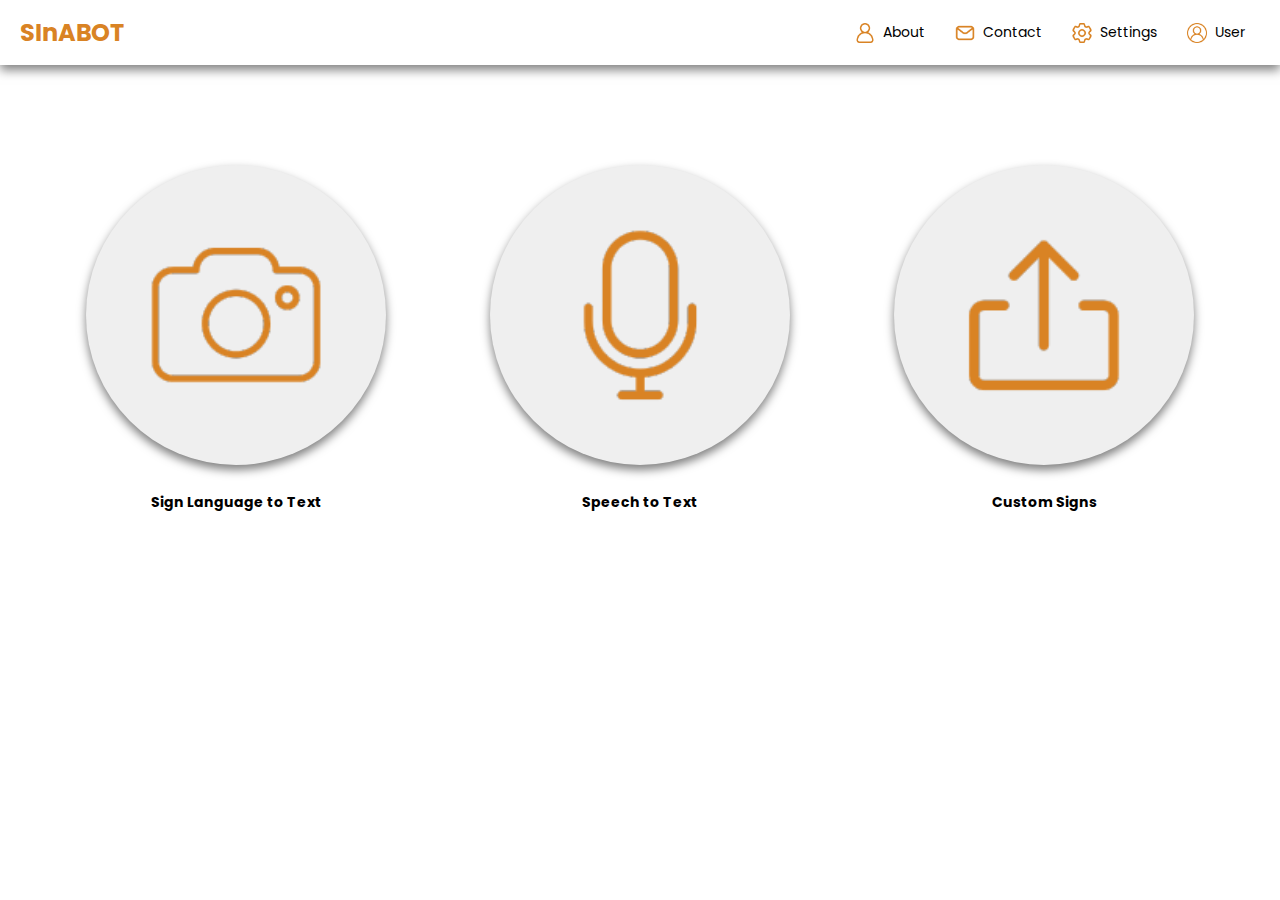
<file: index.html>
<!DOCTYPE html>
<html lang="en">

<head>
	<meta charset="UTF-8">
    <meta name="viewport" content="width=device-width, initial-scale=1.0">
    <title>SInABOT</title>
	<link rel="stylesheet" href="styles.css">
	<link href="https://fonts.googleapis.com/css2?family=Poppins:wght@100;200;300;400;500;600;700;800;900&display=swap" rel="stylesheet">
	<script src="script.js"></script>
</head>

<body>
	<header>
		<div class="logo">SInABOT</div>
		<nav>
            <ul>
                <li><a href="about.html"><img src="profile.png" width="20">About</a></li>
                <li><a href="contact.html"><img src="email.png" width="20">Contact</a></li>
				<li class="sdrop">
					<a href="#settings"><img src="setting.png" width="20">Settings</a>
					<ul class="sdrop-menu">
						<li><a href="acc-setting">Account Settings</a></li>
						<li><a href="subscription">Subscription</a></li>
						<li><a href="language">Language</a></li>
						<li><a href="custom-setting">Custom Settings</a></li>
					</ul>
				</li>
				<li><a href="#user"><img src="user.png" width="20">User</a></li>
            </ul>
        </nav>
	</header>
	
	<section>
		<button class="sign"><br><br><br><br><br><br><br><br><br><br><br><br><br><br><br>Sign Language to Text</button>
		<button class="speech"><br><br><br><br><br><br><br><br><br><br><br><br><br><br><br>Speech to Text</button>
		<button class="custom"><br><br><br><br><br><br><br><br><br><br><br><br><br><br><br>Custom Signs</button>
	</section>
</body>

</html>
</file>
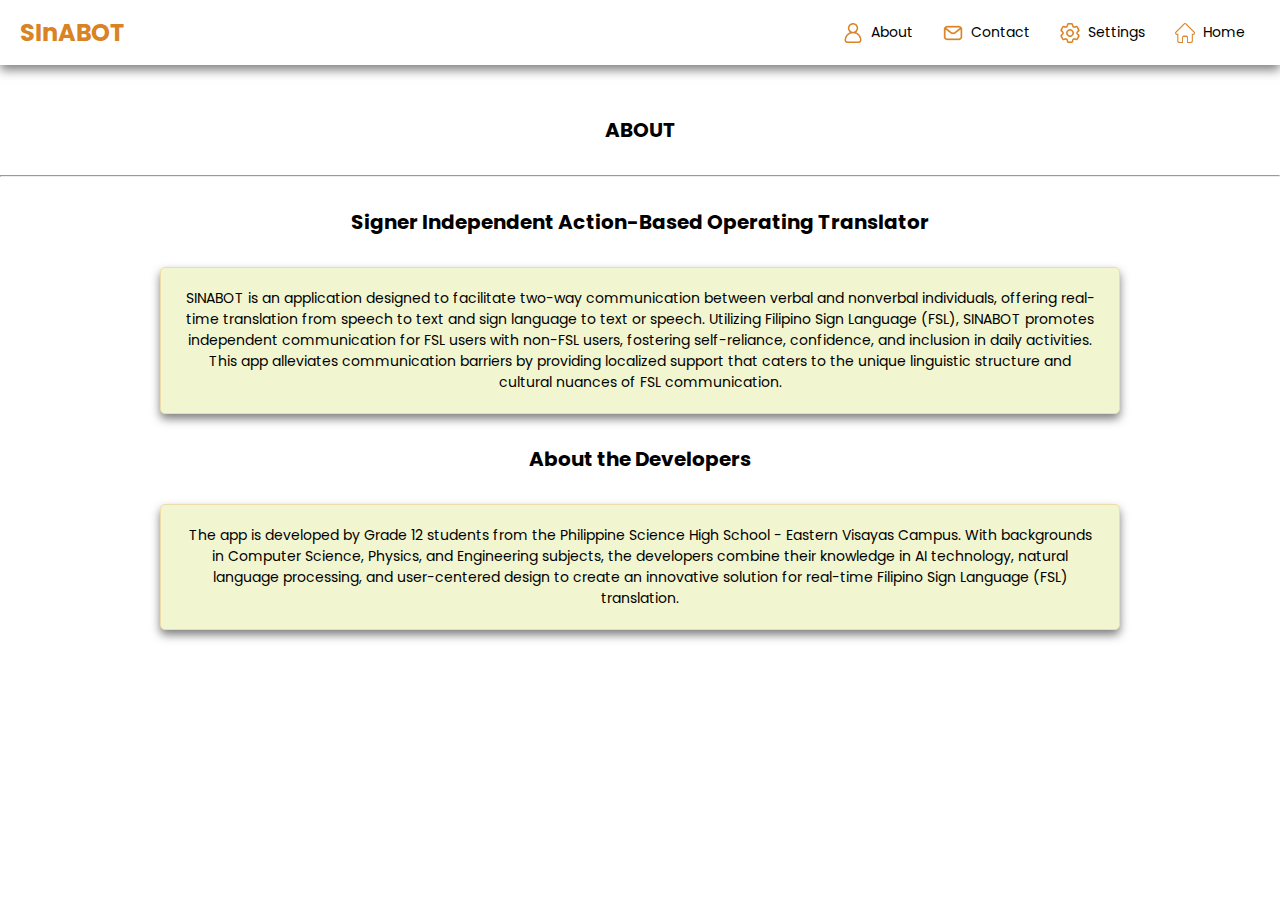
<file: about.html>
<!DOCTYPE html>
<html lang="en">

<head>
	<meta charset="UTF-8">
    <meta name="viewport" content="width=device-width, initial-scale=1.0">
    <title>SInABOT</title>
	<link rel="stylesheet" href="styles.css">
	<link href="https://fonts.googleapis.com/css2?family=Poppins:wght@100;200;300;400;500;600;700;800;900&display=swap" rel="stylesheet">
	<script src="script.js" defer></script>
</head>

<body>
	<header>
		<div class="logo">SInABOT</div>
		<nav>
            <ul>
                <li><a href="about.html"><img src="profile.png" width="20">About</a></li>
                <li><a href="contact.html"><img src="email.png" width="20">Contact</a></li>
				<li class="sdrop">
					<a href="#settings"><img src="setting.png" width="20">Settings</a>
					<ul class="sdrop-menu">
						<li><a href="acc-setting">Account Settings</a></li>
						<li><a href="subscription">Subscription</a></li>
						<li><a href="language">Language</a></li>
						<li><a href="custom-setting">Custom Settings</a></li>
					</ul>
				</li>
				<li><a href="index.html"><img src="home.png" width="20">Home</a></li>
            </ul>
        </nav>
	</header>
	
	<section>
		<p class="ahead">ABOUT<br></p>
		<hr>
		<p class="abody">Signer Independent Action-Based Operating Translator</p>
		<div class="about">
			SINABOT is an application designed to facilitate two-way communication between verbal and nonverbal individuals, offering real-time translation from speech to text and sign language to text or speech. Utilizing Filipino Sign Language (FSL), SINABOT promotes independent communication for FSL users with non-FSL users, fostering self-reliance, confidence, and inclusion in daily activities. This app alleviates communication barriers by providing localized support that caters to the unique linguistic structure and cultural nuances of FSL communication.
		</div>
		<p class="abody">About the Developers</p>
		<div class="about">
			The app is developed by Grade 12 students from the Philippine Science High School - Eastern Visayas Campus. With backgrounds in Computer Science, Physics, and Engineering subjects, the developers combine their knowledge in AI technology, natural language processing, and user-centered design to create an innovative solution for real-time Filipino Sign Language (FSL) translation.
		</div>
	</section>
</body>

</html>
</file>
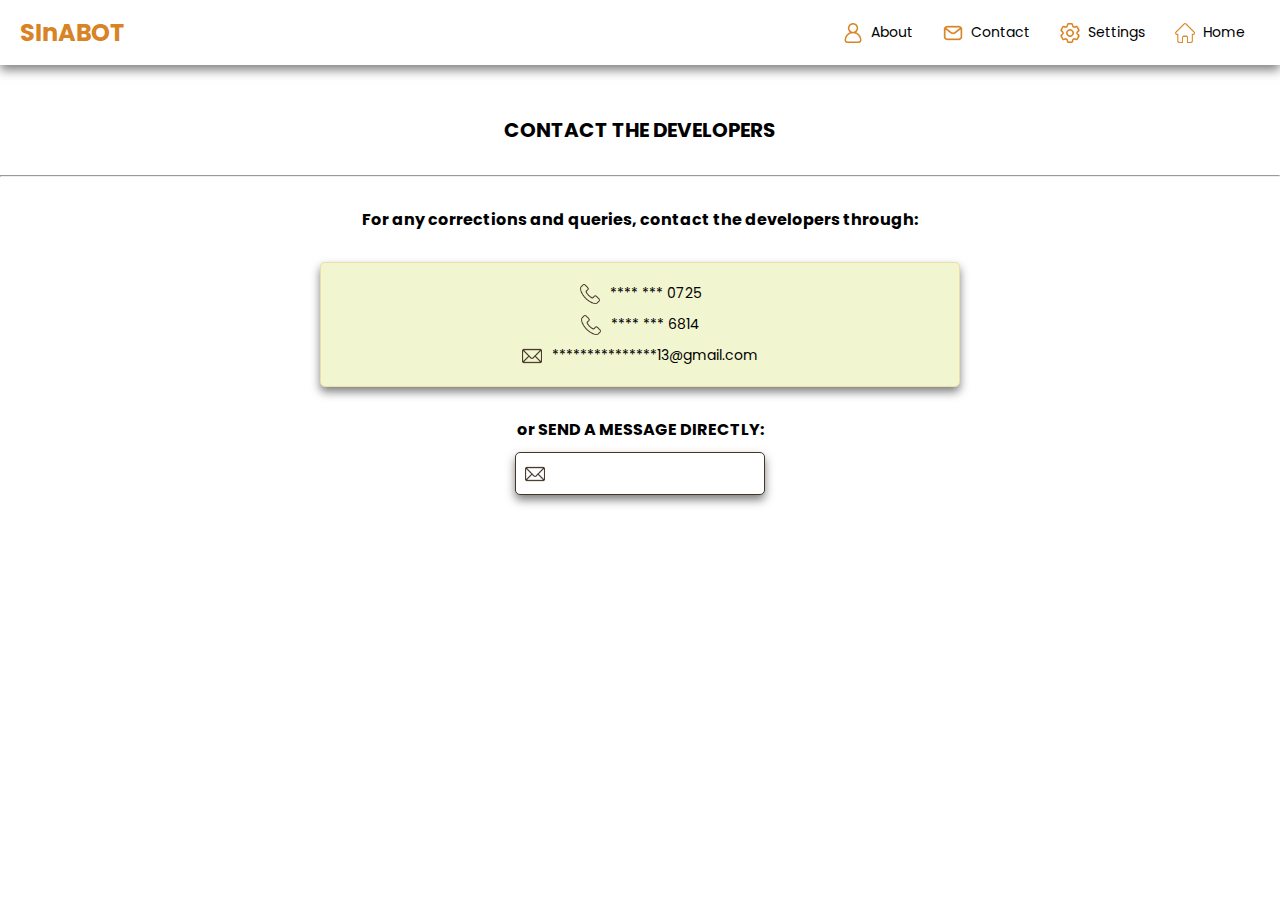
<file: contact.html>
<!DOCTYPE html>
<html lang="en">

<head>
	<meta charset="UTF-8">
    <meta name="viewport" content="width=device-width, initial-scale=1.0">
    <title>SInABOT</title>
	<link rel="stylesheet" href="styles.css">
	<link href="https://fonts.googleapis.com/css2?family=Poppins:wght@100;200;300;400;500;600;700;800;900&display=swap" rel="stylesheet">
	<script src="script.js" defer></script>
</head>

<body>
	<header>
		<div class="logo">SInABOT</div>
		<nav>
            <ul>
                <li><a href="about.html"><img src="profile.png" width="20">About</a></li>
                <li><a href="contact.html"><img src="email.png" width="20">Contact</a></li>
				<li class="sdrop">
					<a href="#settings"><img src="setting.png" width="20">Settings</a>
					<ul class="sdrop-menu">
						<li><a href="acc-setting">Account Settings</a></li>
						<li><a href="subscription">Subscription</a></li>
						<li><a href="language">Language</a></li>
						<li><a href="custom-setting">Custom Settings</a></li>
					</ul>
				</li>
				<li><a href="index.html"><img src="home.png" width="20">Home</a></li>
            </ul>
        </nav>
	</header>
	
	<section>
    <p class="chead">CONTACT THE DEVELOPERS</p>
    <hr>
    <p class="cbody">For any corrections and queries, contact the developers through:</p>
    
    <div class="cabout">
        <div class="contact-item">
            <img src="call.png" width="20"> **** *** 0725
        </div>
        <div class="contact-item">
            <img src="call.png" width="20"> **** *** 6814
        </div>
        <div class="contact-item">
            <img src="mail.png" width="20"> ***************13@gmail.com
        </div>
    </div>

    <p class="cbody">or SEND A MESSAGE DIRECTLY:</p>
	
	<div class="input-container">
		<img src="mail.png" alt="Search" class="icon">
		<input type="text" placeholder="">
	</div>
</section>
</body>

</html>
</file>
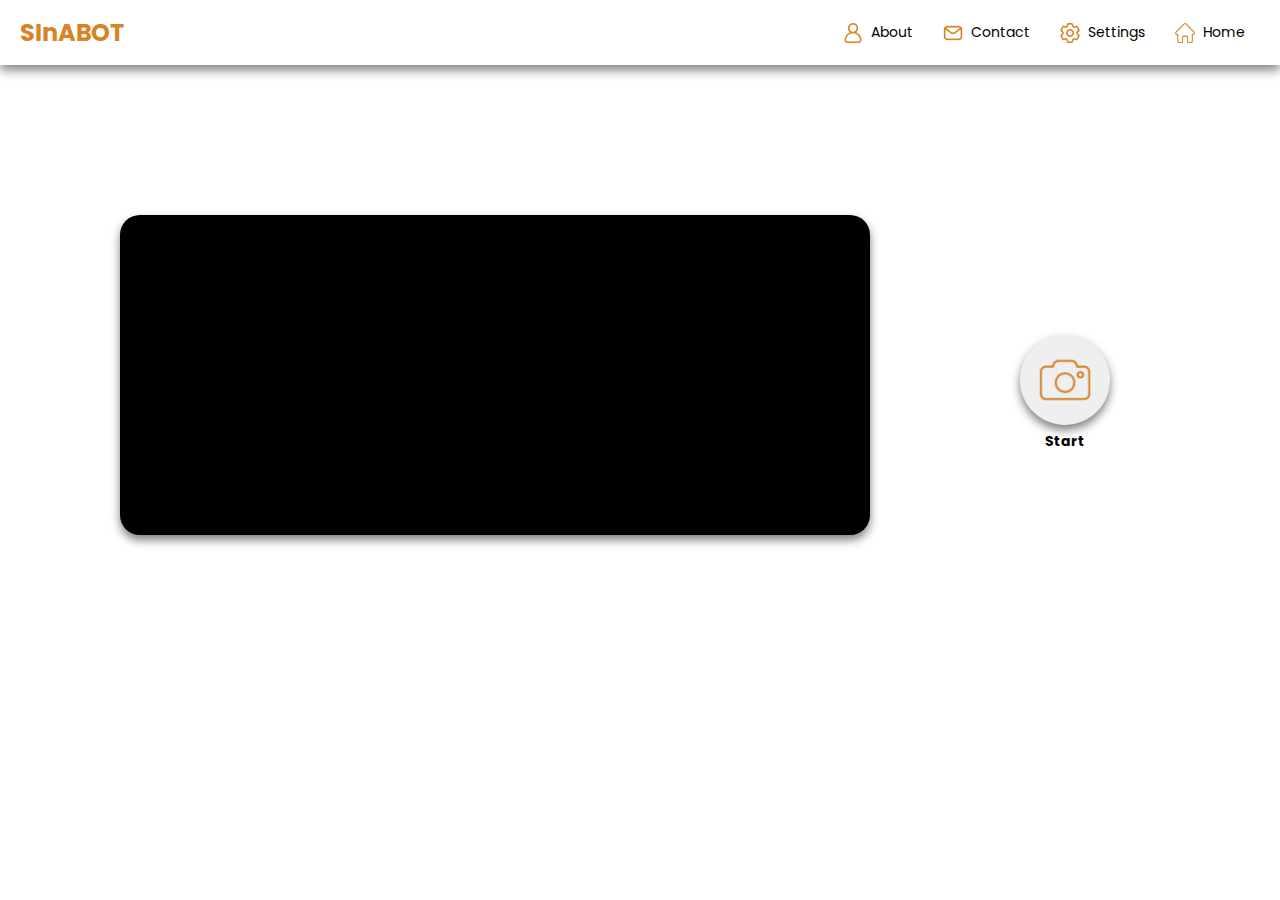
<file: sign-language.html>
<!DOCTYPE html>
<html lang="en">

<head>
	<meta charset="UTF-8">
    <meta name="viewport" content="width=device-width, initial-scale=1.0">
    <title>SInABOT</title>
	<link rel="stylesheet" href="styles.css">
	<link href="https://fonts.googleapis.com/css2?family=Poppins:wght@100;200;300;400;500;600;700;800;900&display=swap" rel="stylesheet">
	<script src="script.js" defer></script>
</head>

<body>
	<header>
		<div class="logo">SInABOT</div>
		<nav>
            <ul>
                <li><a href="about.html"><img src="profile.png" width="20">About</a></li>
                <li><a href="contact.html"><img src="email.png" width="20">Contact</a></li>
				<li class="sdrop">
					<a href="#settings"><img src="setting.png" width="20">Settings</a>
					<ul class="sdrop-menu">
						<li><a href="acc-setting">Account Settings</a></li>
						<li><a href="subscription">Subscription</a></li>
						<li><a href="language">Language</a></li>
						<li><a href="custom-setting">Custom Settings</a></li>
					</ul>
				</li>
				<li><a href="index.html"><img src="home.png" width="20">Home</a></li>
            </ul>
        </nav>
	</header>
	
	<section class="sign-container">
		<div class="frame-container">
			<div class="frame"></div>
			<div class="text-container">
				<div id="message1" class="hidden">Translation:<br></div>
				<div id="message2" class="hidden">Magandang umaga.</div>
			</div>
		</div>
		<div class="button-container">
			<button class="start1" onclick="showText()"><br><br><br><br>Start</button>
			<div class="hidden">
				<button id="button1" class="sign1" onclick="showText()"><br><br><br><br>Sign to Text</button>
				<button id="button2" class="speech1"><br><br><br><br>Speech to Text</button>
			</div>
		</div>
	</section>
</body>

</html>
</file>
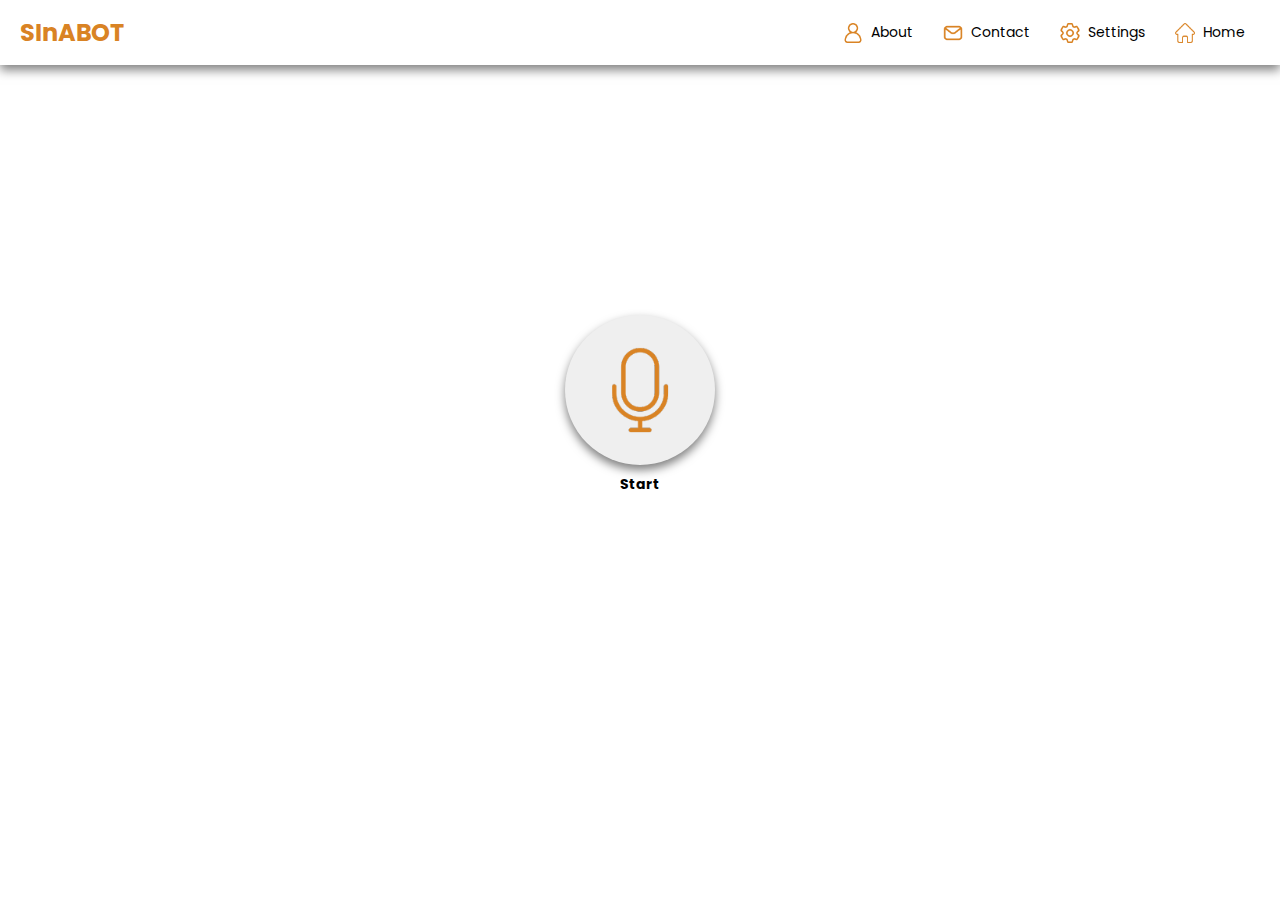
<file: speech-to-text.html>
<!DOCTYPE html>
<html lang="en">

<head>
    <meta charset="UTF-8">
    <meta name="viewport" content="width=device-width, initial-scale=1.0">
    <title>SInABOT</title>
    <link rel="stylesheet" href="styles.css">
    <link href="https://fonts.googleapis.com/css2?family=Poppins:wght@100;200;300;400;500;600;700;800;900&display=swap" rel="stylesheet">
    <script src="script.js"></script>
</head>

<body>
    <header>
        <div class="logo">SInABOT</div>
        <nav>
            <ul>
                <li><a href="about.html"><img src="profile.png" width="20">About</a></li>
                <li><a href="contact.html"><img src="email.png" width="20">Contact</a></li>
                <li class="sdrop">
                    <a href="#settings"><img src="setting.png" width="20">Settings</a>
                    <ul class="sdrop-menu">
                        <li><a href="acc-setting">Account Settings</a></li>
                        <li><a href="subscription">Subscription</a></li>
                        <li><a href="language">Language</a></li>
                        <li><a href="custom-setting">Custom Settings</a></li>
                    </ul>
                </li>
                <li><a href="index.html"><img src="home.png" width="20">Home</a></li>
            </ul>
        </nav>
    </header>

    <section class="start2-container">
        <button class="start2"><br><br><br><br><br><br><br>Start</button>
	</section>
	
	<section class="speech-container">
        <div class="frame1-container">
            <div class="frame1-main">Magandang umaga.</div>
        </div>
        <div class="button1-container">
            <button class="play"><br><br><br><br>Play</button>
            <button class="speech2"><br><br><br><br>Record</button>
        </div>
    </section>
</body>

</html>
</file>
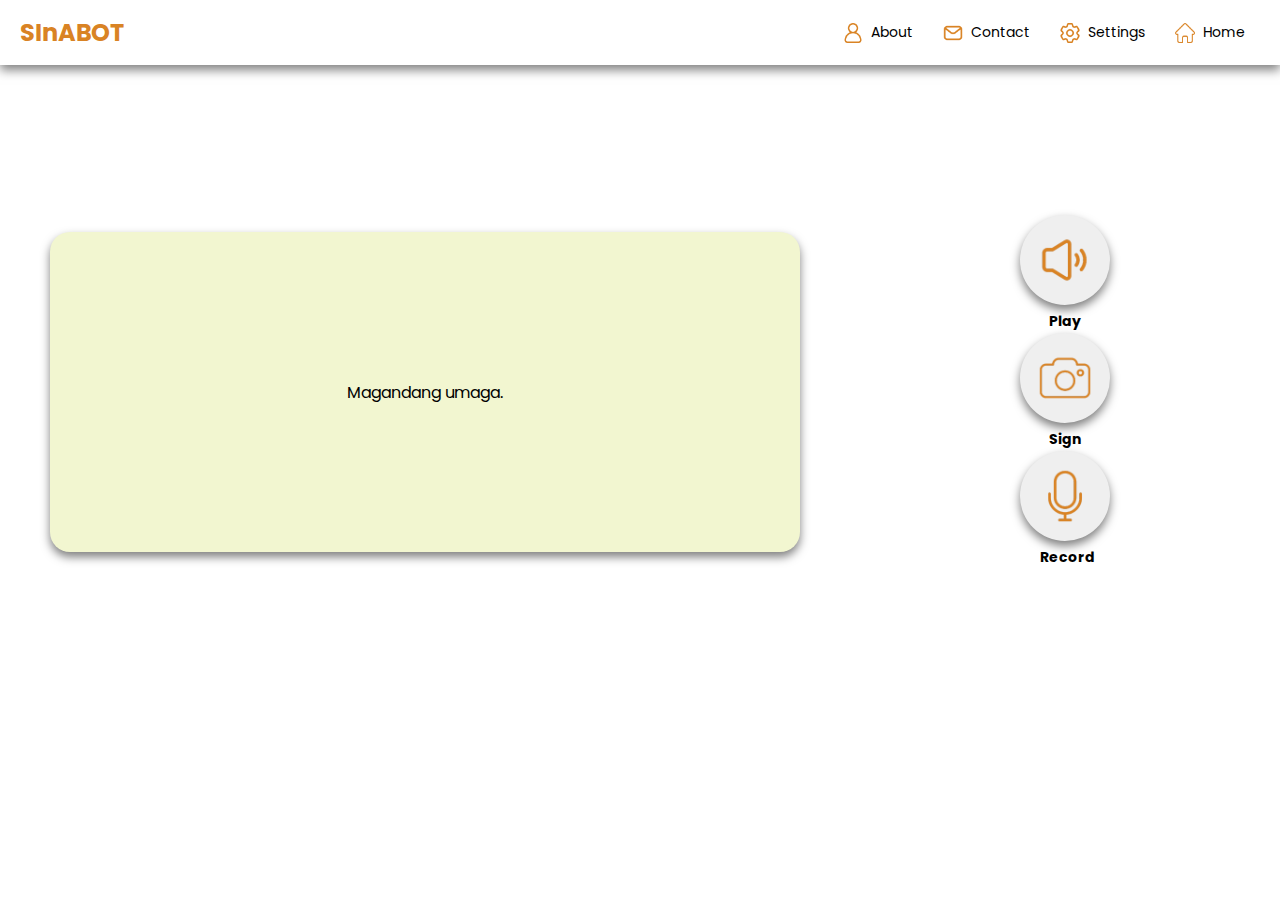
<file: speech1-to-text.html>
<!DOCTYPE html>
<html lang="en">

<head>
	<meta charset="UTF-8">
    <meta name="viewport" content="width=device-width, initial-scale=1.0">
    <title>SInABOT</title>
	<link rel="stylesheet" href="styles.css">
	<link href="https://fonts.googleapis.com/css2?family=Poppins:wght@100;200;300;400;500;600;700;800;900&display=swap" rel="stylesheet">
	<script src="script.js"></script>
</head>

<body>
	<header>
		<div class="logo">SInABOT</div>
		<nav>
            <ul>
                <li><a href="about.html"><img src="profile.png" width="20">About</a></li>
                <li><a href="contact.html"><img src="email.png" width="20">Contact</a></li>
				<li class="sdrop">
					<a href="#settings"><img src="setting.png" width="20">Settings</a>
					<ul class="sdrop-menu">
						<li><a href="acc-setting">Account Settings</a></li>
						<li><a href="subscription">Subscription</a></li>
						<li><a href="language">Language</a></li>
						<li><a href="custom-setting">Custom Settings</a></li>
					</ul>
				</li>
				<li><a href="index.html"><img src="home.png" width="20">Home</a></li>
            </ul>
        </nav>
	</header>
	
	<section class="speech1-container">
        <div class="frame1-container">
            <div class="frame1-main">Magandang umaga.</div>
        </div>
		<div class="button11-container">
            <button class="play2"><br><br><br><br>Play</button>
            <button class="sign1"><br><br><br><br>Sign</button>
			<button class="speech2"><br><br><br><br>Record</button>
        </div>
    </section>
</body>

</html>
</file>
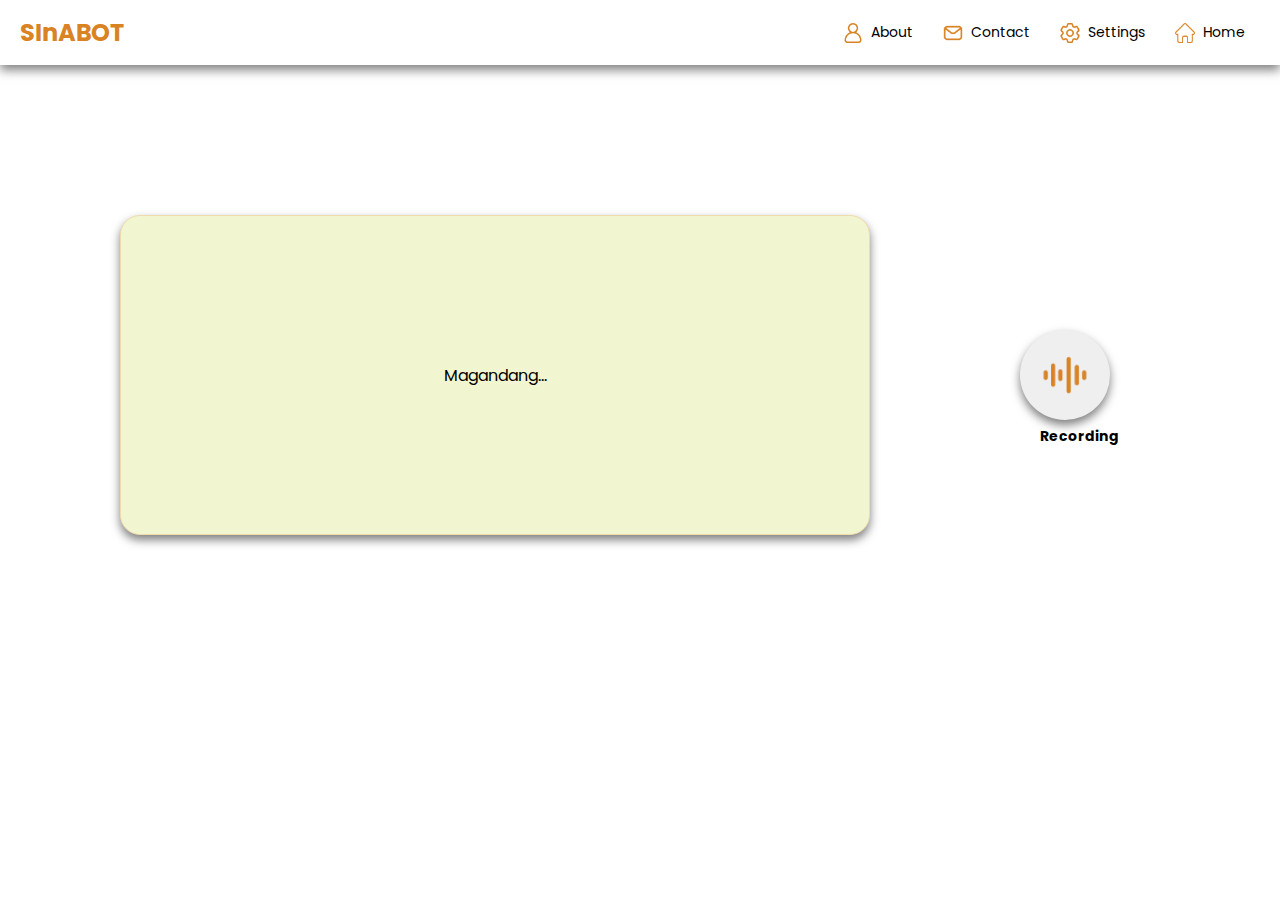
<file: temporary-page.html>
<!DOCTYPE html>
<html lang="en">

<head>
	<meta charset="UTF-8">
    <meta name="viewport" content="width=device-width, initial-scale=1.0">
    <title>SInABOT</title>
	<link rel="stylesheet" href="styles.css">
	<link href="https://fonts.googleapis.com/css2?family=Poppins:wght@100;200;300;400;500;600;700;800;900&display=swap" rel="stylesheet">
	<script>
        document.addEventListener("DOMContentLoaded", function () {
            setTimeout(function () {
                window.location.href = "speech-to-text.html";
            }, 1000);
        });
    </script>
</head>

<body>
	<header>
		<div class="logo">SInABOT</div>
		<nav>
            <ul>
                <li><a href="about.html"><img src="profile.png" width="20">About</a></li>
                <li><a href="contact.html"><img src="email.png" width="20">Contact</a></li>
				<li class="sdrop">
					<a href="#settings"><img src="setting.png" width="20">Settings</a>
					<ul class="sdrop-menu">
						<li><a href="acc-setting">Account Settings</a></li>
						<li><a href="subscription">Subscription</a></li>
						<li><a href="language">Language</a></li>
						<li><a href="custom-setting">Custom Settings</a></li>
					</ul>
				</li>
				<li><a href="#home"><img src="home.png" width="20">Home</a></li>
            </ul>
        </nav>
	</header>
	
	<section class="temp-speech-container">
		<div class="frame1">Magandang...</div>
		<button class="recording"><br><br><br><br>Recording</button>
	</section>
</body>

</html>
</file>
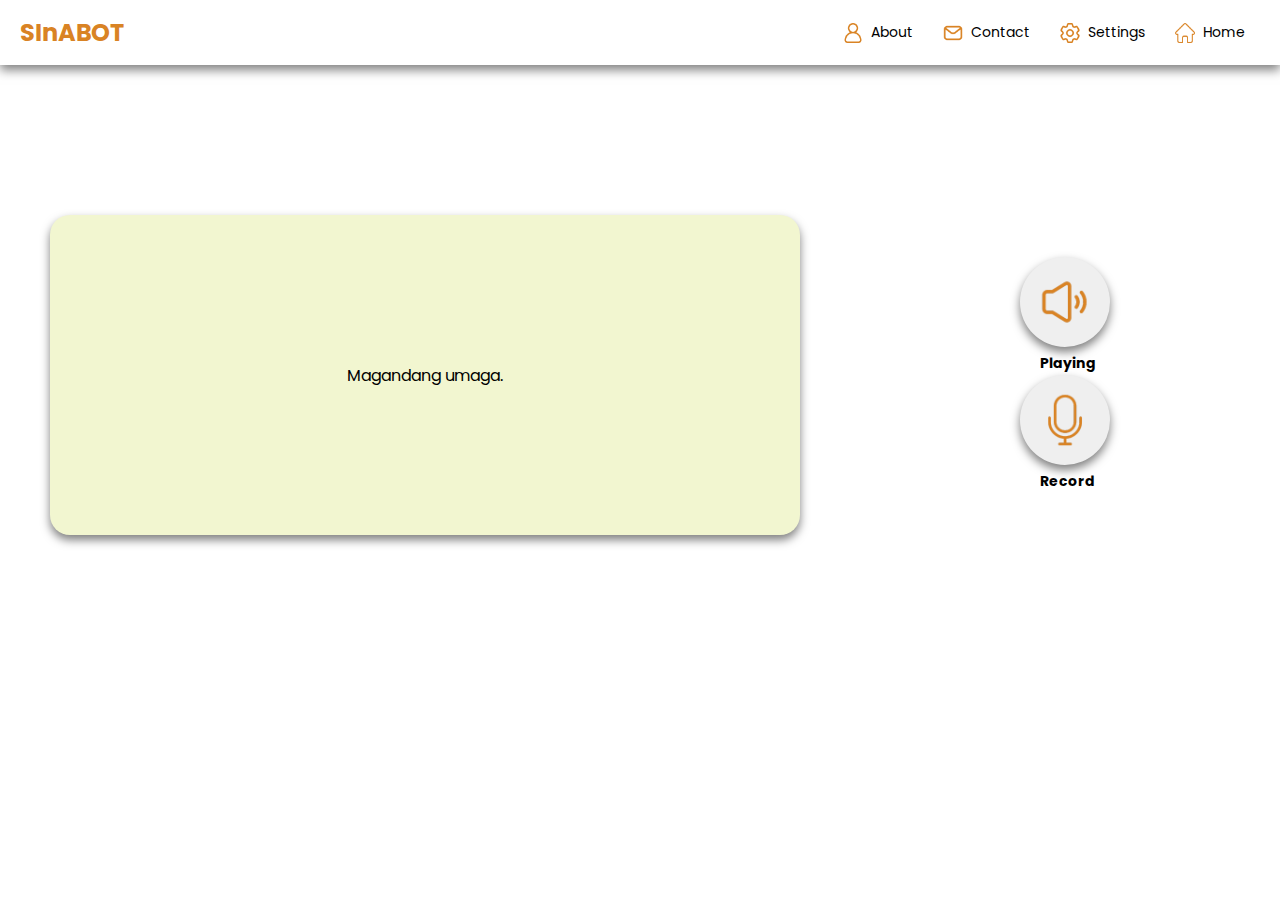
<file: temporary1-page.html>
<!DOCTYPE html>
<html lang="en">

<head>
	<meta charset="UTF-8">
    <meta name="viewport" content="width=device-width, initial-scale=1.0">
    <title>SInABOT</title>
	<link rel="stylesheet" href="styles.css">
	<link href="https://fonts.googleapis.com/css2?family=Poppins:wght@100;200;300;400;500;600;700;800;900&display=swap" rel="stylesheet">
	<script>
        document.addEventListener("DOMContentLoaded", function () {
            setTimeout(function () {
                window.location.href = "speech1-to-text.html";
            }, 1000);
        });
    </script>
</head>

<body>
	<header>
		<div class="logo">SInABOT</div>
		<nav>
            <ul>
                <li><a href="about.html"><img src="profile.png" width="20">About</a></li>
                <li><a href="contact.html"><img src="email.png" width="20">Contact</a></li>
				<li class="sdrop">
					<a href="#settings"><img src="setting.png" width="20">Settings</a>
					<ul class="sdrop-menu">
						<li><a href="acc-setting">Account Settings</a></li>
						<li><a href="subscription">Subscription</a></li>
						<li><a href="language">Language</a></li>
						<li><a href="custom-setting">Custom Settings</a></li>
					</ul>
				</li>
				<li><a href="#home"><img src="home.png" width="20">Home</a></li>
            </ul>
        </nav>
	</header>
	
	<section class="temp1-speech-container">
        <div class="frame1-container">
            <div class="frame1-main">Magandang umaga.</div>
        </div>
		<div class="button11-container">
            <button class="play1"><br><br><br><br>Playing</button>
            <button class="speech2"><br><br><br><br>Record</button>
        </div>
    </section>
</body>

</html>
</file>
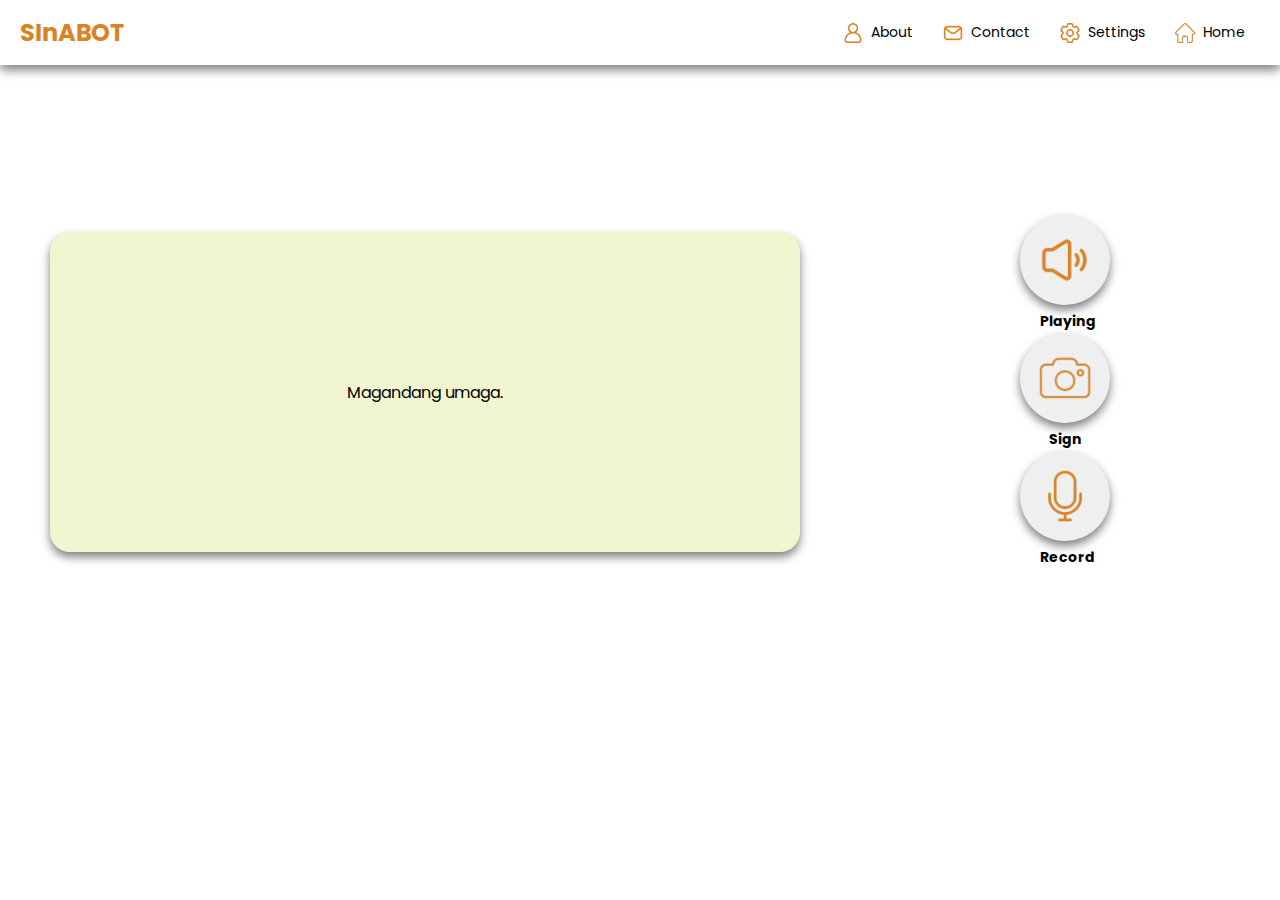
<file: temporary2-page.html>
<!DOCTYPE html>
<html lang="en">

<head>
	<meta charset="UTF-8">
    <meta name="viewport" content="width=device-width, initial-scale=1.0">
    <title>SInABOT</title>
	<link rel="stylesheet" href="styles.css">
	<link href="https://fonts.googleapis.com/css2?family=Poppins:wght@100;200;300;400;500;600;700;800;900&display=swap" rel="stylesheet">
	<script>
        document.addEventListener("DOMContentLoaded", function () {
            setTimeout(function () {
                window.location.href = "speech1-to-text.html";
            }, 1000);
        });
    </script>
</head>

<body>
	<header>
		<div class="logo">SInABOT</div>
		<nav>
            <ul>
                <li><a href="about.html"><img src="profile.png" width="20">About</a></li>
                <li><a href="contact.html"><img src="email.png" width="20">Contact</a></li>
				<li class="sdrop">
					<a href="#settings"><img src="setting.png" width="20">Settings</a>
					<ul class="sdrop-menu">
						<li><a href="acc-setting">Account Settings</a></li>
						<li><a href="subscription">Subscription</a></li>
						<li><a href="language">Language</a></li>
						<li><a href="custom-setting">Custom Settings</a></li>
					</ul>
				</li>
				<li><a href="#home"><img src="home.png" width="20">Home</a></li>
            </ul>
        </nav>
	</header>
	
	<section class="temp1-speech-container">
        <div class="frame1-container">
            <div class="frame1-main">Magandang umaga.</div>
        </div>
		<div class="button11-container">
            <button class="play1"><br><br><br><br>Playing</button>
			<button class="sign1"><br><br><br><br>Sign</button>
            <button class="speech2"><br><br><br><br>Record</button>
        </div>
    </section>
</body>

</html>
</file>
<file: styles.css>
/* Reset styles */
* {
    margin: 0;
    padding: 0;
    box-sizing: border-box;
    font-family: 'Poppins', sans-serif;
}

/* Header and Navigation */
header {
    display: flex;
    justify-content: space-between;
    align-items: center;
    padding: 15px 20px;
	box-shadow: 0px 5px 10px rgba(0, 0, 0, 0.5);
}

/* Logo */
.logo {
    font-size: 24px;
    font-weight: bold;
    color: #D98324;
}

/* Navigation */
nav ul {
    list-style: none;
    display: flex;
}

nav ul li {
    position: relative;
    margin: 0 15px;
}

nav ul li a {
    text-decoration: none;
    color: black;
    font-size: 14px;
    font-weight: normal;
    display: flex;
    align-items: center;
}

nav ul li a img {
    margin-right: 8px;
}

/* Dropdown menu */
.sdrop-menu {
    display: none;
    position: absolute;
    top: 100%;
    left: 0;
    background: white;
    list-style: none;
    padding: 10px 0;
    min-width: 180px;
    box-shadow: 0px 4px 6px rgba(0, 0, 0, 0.1);
}

.sdrop-menu li {
    padding: 5px 15px;
}

.sdrop-menu li a {
    color: black;
    font-size: 14px;
    display: block;
}

.sdrop-menu li a:hover {
    filter: brightness(70%);
    color: white;
}

/* Show dropdown on hover */
.sdrop:hover .sdrop-menu {
    display: block;
}

/* Buttons */
section {
    text-align: center;
    padding: 50px 0;
}

button {
    color: black;
    border: none;
	border-radius: 50%;
    padding: 12px 20px;
	font-size: 14px;
	font-weight: bold;
    cursor: pointer;
    transition: background 0.3s;
}

.sign {
	width: 300px;
	height: 300px;
	background-image: url('sign.png');
    background-size: cover;
    background-position: center;
	margin: 50px;
	box-shadow: 0px 5px 10px rgba(0, 0, 0, 0.5);
}

.speech {
	width: 300px;
	height: 300px;
	background-image: url('speech.png');
    background-size: cover;
    background-position: center;
	margin: 50px;
	box-shadow: 0px 5px 10px rgba(0, 0, 0, 0.5);
}

.custom {
	width: 300px;
	height: 300px;
	background-image: url('custom.png');
    background-size: cover;
    background-position: center;
	margin: 50px;
	box-shadow: 0px 5px 10px rgba(0, 0, 0, 0.5);
}

button:hover {
    filter: brightness(70%);
}

/* Sign to Text */
.sign-container {
    display: flex;
    justify-content: center; /* Centering content */
    align-items: center;
    gap: 150px; /* Space between frame and button */
    padding: 50px;
	margin-top: 100px;
}

.frame-container {
    display: flex;
    flex-direction: column; /* Stack frame and text */
    align-items: center;
}

.frame {
    width: 60vw; /* 60% of viewport width */
    max-width: 750px; /* Maximum width */
    height: 25vw; /* Maintain aspect ratio */
    max-height: 350px; /* Maximum height */
    background-color: black;
    display: flex;
    justify-content: center;
    align-items: center;
    border-radius: 20px;
	box-shadow: 0px 5px 10px rgba(0, 0, 0, 0.5);
}

.text-container {
    margin-top: 10px; /* Space between frame and text */
    text-align: center;
	justify-content: center;
}

.button-container {
    display: flex;
    align-items: center;
    gap: 100px; /* Space between buttons */
	justify-content: center;
}

.start1 {
    width: 90px;
    height: 90px;
    background-image: url('sign.png');
    background-size: cover;
    background-position: center;
    margin-right: 50px;
	box-shadow: 0px 5px 10px rgba(0, 0, 0, 0.5);
}

.sign1 {
    width: 90px;
    height: 90px;
    background-image: url('sign.png');
    background-size: cover;
    background-position: center;
    margin-right: 50px;
	box-shadow: 0px 5px 10px rgba(0, 0, 0, 0.5);
}

.speech1 {
    width: 90px;
    height: 90px;
    background-image: url('speech.png');
    background-size: cover;
    background-position: center;
    margin-right: 50px;
	box-shadow: 0px 5px 10px rgba(0, 0, 0, 0.5);
}

.hidden {
    display: none; /* Hide text initially */
}

#message1 {
    font-size: 14px;
    color: black;
    font-weight: normal;
    margin-left: 20px; /* Adds spacing from the button */
}

#message2 {
    font-size: 14px;
    color: black;
    font-weight: bold;
    margin-left: 20px; /* Adds spacing from the button */
}

/*Speech to Text */
.start2 {
	width: 150px;
	height: 150px;
	background-image: url('speech.png');
    background-size: cover;
    background-position: center;
	margin-top: 200px;
	box-shadow: 0px 5px 10px rgba(0, 0, 0, 0.5);
}

.speech-container {
    display: none;
    justify-content: center; /* Centering content */
    align-items: center;
    gap: 150px; /* Space between frame and button */
    padding: 50px;
}

.frame1-main {
    width: 60vw; /* 60% of viewport width */
    max-width: 750px; /* Maximum width */
    height: 25vw; /* Maintain aspect ratio */
    max-height: 350px; /* Maximum height */
    background-color: #F2F6D0;
    display: flex;
    justify-content: center;
    align-items: center;
    border-radius: 20px;
	box-shadow: 0px 5px 10px rgba(0, 0, 0, 0.5);
}

.play {
    width: 90px;
    height: 90px;
    background-image: url('play.png');
    background-size: cover;
    background-position: center;
    margin-right: 50px;
	box-shadow: 0px 5px 10px rgba(0, 0, 0, 0.5);
}

.speech2 {
    width: 90px;
    height: 90px;
    background-image: url('speech.png');
    background-size: cover;
    background-position: center;
    margin-right: 50px;
	box-shadow: 0px 5px 10px rgba(0, 0, 0, 0.5);
}

/*Speech1 to Text*/
.speech1-container {
    display: flex;
    justify-content: center; /* Centering content */
    align-items: center;
    gap: 150px; /* Space between frame and button */
    padding: 50px;
	margin-top: 100px;
}

.play2 {
    width: 90px;
    height: 90px;
    background-image: url('play.png');
    background-size: cover;
    background-position: center;
    margin-right: 50px;
	box-shadow: 0px 5px 10px rgba(0, 0, 0, 0.5);
}

/*Temporary Page */
.temp-speech-container {
    display: flex;
    justify-content: center; /* Centering content */
    align-items: center;
    gap: 150px; /* Space between frame and button */
    padding: 50px;
	margin-top:100px;
}

.frame1 {
    width: 60vw; /* 60% of viewport width */
    max-width: 750px; /* Maximum width */
    height: 25vw; /* Maintain aspect ratio */
    max-height: 350px; /* Maximum height */
    background-color: #F2F6D0;
	border: 1px solid #EFDCAB;
    display: flex;
    justify-content: center;
    align-items: center;
    border-radius: 20px;
	box-shadow: 0px 5px 10px rgba(0, 0, 0, 0.5);
}
	
.recording {
    width: 90px;
    height: 90px;
    background-image: url('recording.png');
    background-size: cover;
    background-position: center;
    margin-right: 50px;
	align-items: center;
	box-shadow: 0px 5px 10px rgba(0, 0, 0, 0.5);
}

/*Temporary1 Page*/
.temp1-speech-container {
    display: flex;
    justify-content: center; /* Centering content */
    align-items: center;
    gap: 150px; /* Space between frame and button */
    padding: 50px;
	margin-top: 100px;
}

.play1 {
    width: 90px;
    height: 90px;
    background-image: url('play.png');
    background-size: cover;
    background-position: center;
    margin-right: 50px;
	box-shadow: 0px 5px 10px rgba(0, 0, 0, 0.5);
}

/* About */
.ahead {
	font-weight: bold;
	font-size: 20px;
	margin-bottom: 30px;
}

.abody {
	font-weight: bold;
	font-size: 20px;
	margin-top: 30px;
}

.about {
    width: 75vw; /* 60% of viewport width */
    max-width: 1500px; /* Maximum width */
    background-color: #F2F6D0;
	border: 1px solid #EFDCAB;
    display: flex;
    justify-content: center;
    align-items: center;
    border-radius: 5px;
	font-size: 14px;
	padding: 20px;
	margin: 30px auto;
	box-shadow: 0px 5px 10px rgba(0, 0, 0, 0.5);
}

/*Contact*/
.chead {
	font-weight: bold;
	font-size: 20px;
	margin-bottom: 30px;
}

.cbody {
	font-weight: bold;
	font-size: 15px;
	margin-top: 30px;
}

.cabout {
    width: 50vw; /* 60% of viewport width */
    max-width: 1500px; /* Maximum width */
    background-color: #F2F6D0;
	border: 1px solid #EFDCAB;
    display: flex;
	flex-direction: column;
	gap: 10px;
    justify-content: center;
    align-items: center;
    border-radius: 5px;
	font-size: 14px;
	padding: 20px;
	margin: 30px auto;
	box-shadow: 0px 5px 10px rgba(0, 0, 0, 0.5);
}

.contact-item {
    display: flex;
    align-items: center;
    gap: 10px; /* Space between icon and text */
}

.chead {
    font-size: 20px;
    font-weight: bold;
    text-align: center;
}

.cbody {
    font-size: 16px;
    text-align: center;
}

.input-container {
    position: relative;
    width: 250px;
	margin: 10px auto;
}

.input-container input {
    width: 100%;
    padding: 10px 35px; /* Space for icon */
    border: 1px solid #443627;
    border-radius: 5px;
    font-size: 14px;
	box-shadow: 0px 5px 10px rgba(0, 0, 0, 0.5);
}

.input-container .icon {
    position: absolute;
    left: 10px;
    top: 50%;
    transform: translateY(-50%);
    width: 20px;
    height: 20px;
}
</file>
